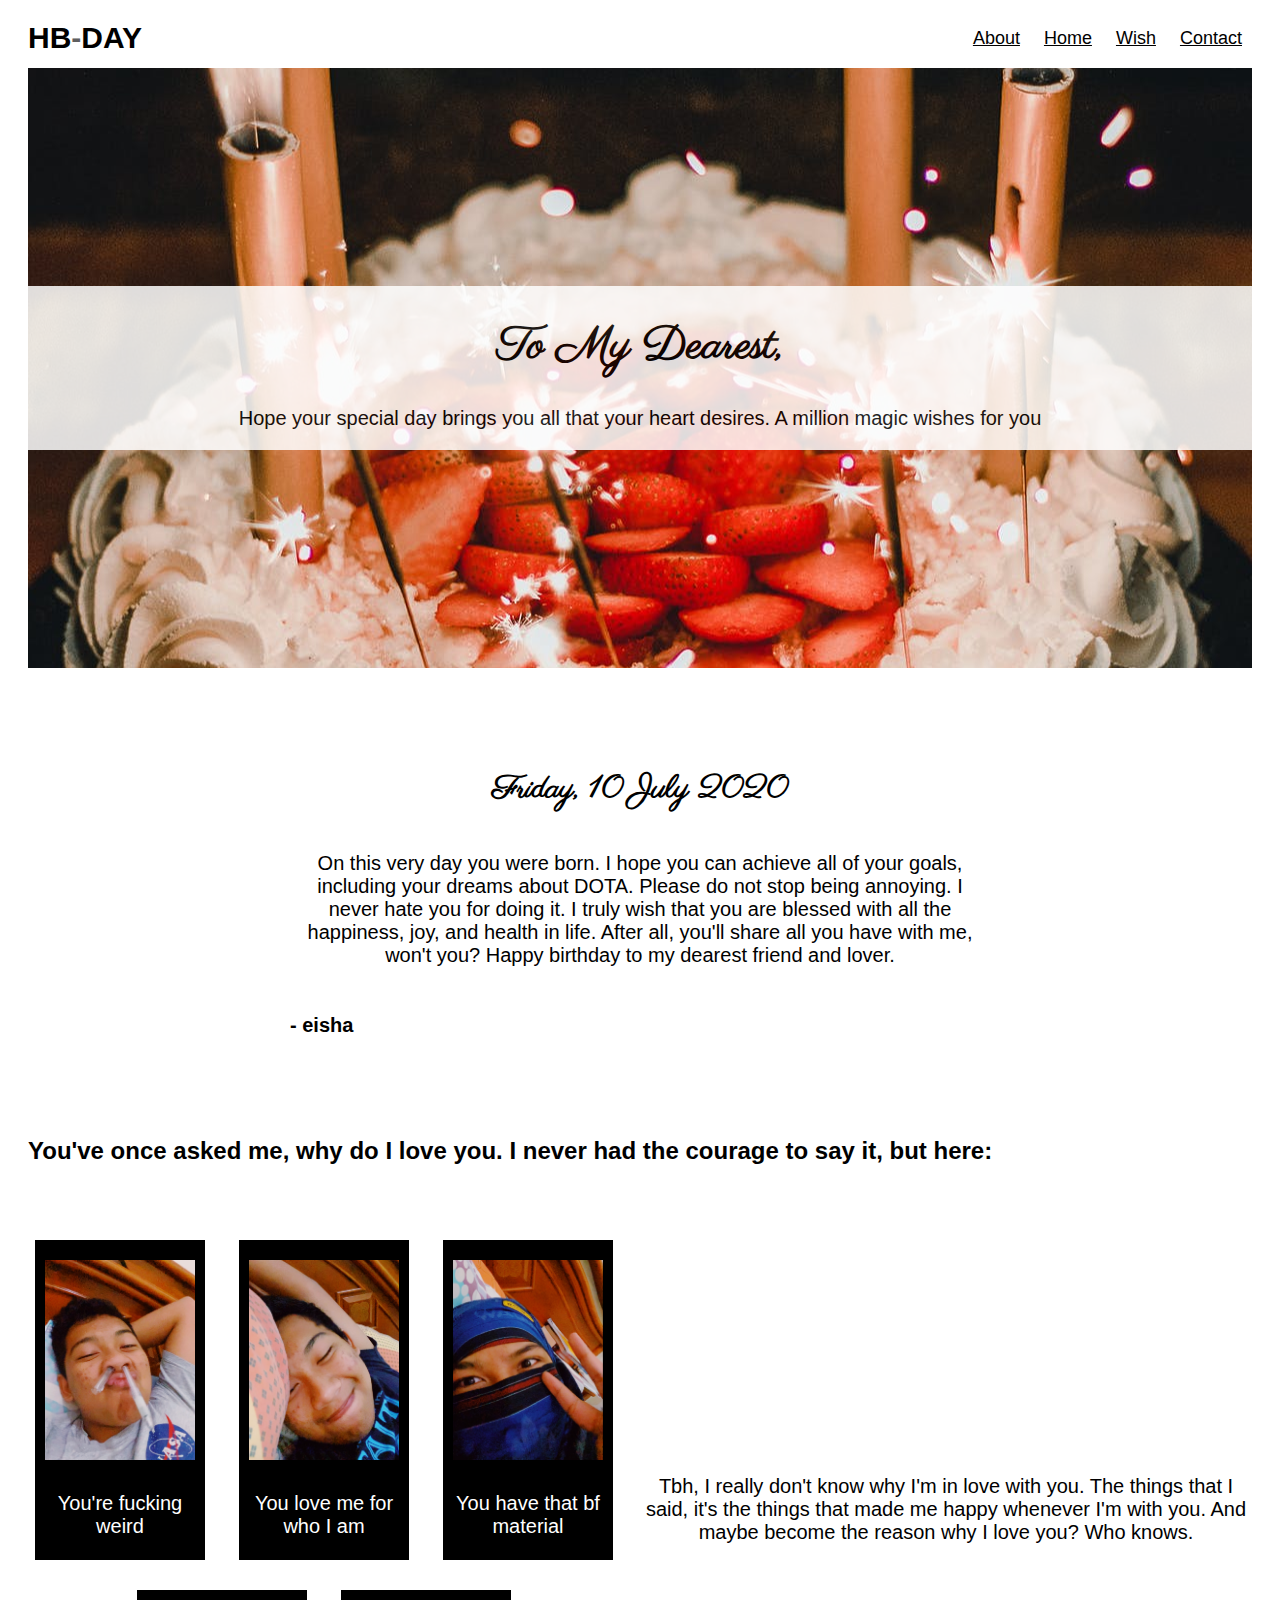
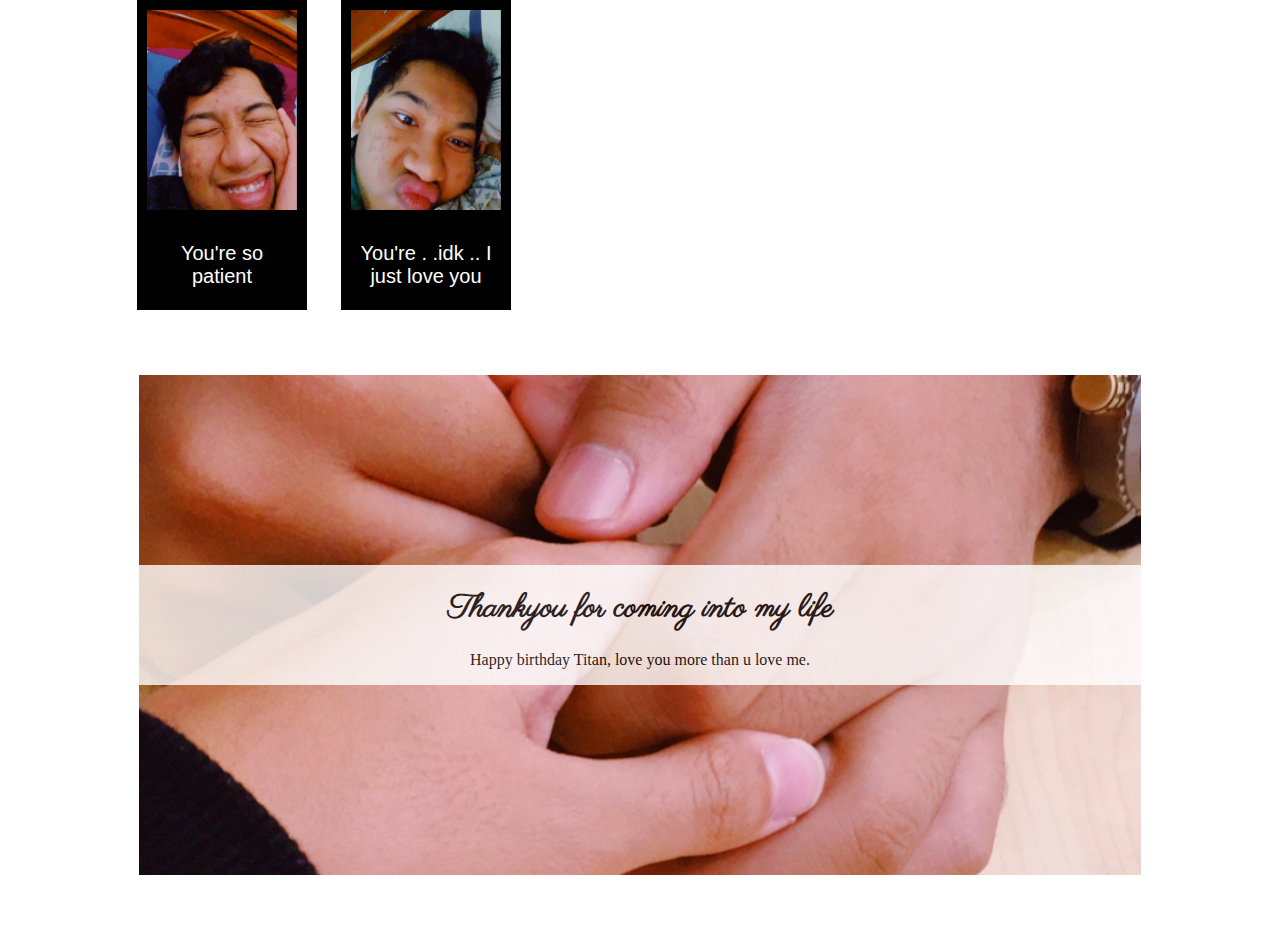
<file: index.html>
<!DOCTYPE html>
<html>
    <head>
        <title> Happy Birthday </title>
        <link href="style.css" type="text/css" rel="stylesheet">
        <link href="https://fonts.googleapis.com/css2?family=Parisienne&display=swap" rel="stylesheet">   
    </head>


<body>
<!-- Header -->
    <header> 
        <h2> HB<span>-</span>DAY </h2>
        <nav>
            <ul>
                <li><a href="#about"> About </a></li>
                <li><a href="#home"> Home </a></li>
                <li><a href="#wish"> Wish </a></li>
                <li><a href="#contact"> Contact </a></li>
            </ul>
        </nav>
    </header>

<!-- Section 1 -->
<div id="about">
    <div class="wrapper">
        <div class="content">
            <h1> To My Dearest,</h1>
            <p> Hope your special day brings you all that your heart desires. A million magic wishes for you </p>
        </div>
        
    </div>
</div>

<!-- Section 2 -->
<div id="home">
    <div class="wrapper2">
        <h1> Friday, 10 July 2020 </h1>
        <p> On this very day you were born. I hope you can achieve all of your goals, including your dreams about 
            DOTA. Please do not stop being annoying. I never hate you for doing it. I truly wish that you are blessed with all the happiness,
            joy, and health in life. After all, you'll share all you have with me, won't you? Happy birthday 
            to my dearest friend and lover. </p>
        <h4> - eisha </h4>
    </div>
</div>

<!-- Section 3 -->
<div id="wish">
    <div class="wrapper3">
        <h2> You've once asked me, why do I love you. I never had the courage to say it, but here: </h2>
            <div class="container">
                <div class="cont1">
                <div class="box">
                    <img src="pic1.JPG"/>
                    <p> You're fucking weird </p>
                </div>
                <div class="box">
                    <img src="pic2.JPG"/>
                    <p> You love me for who I am </p>
                </div>
                <div class="box">
                    <img src="pic3.JPG"/>
                    <p> You have that bf material </p>
                </div>
                <div class="box">
                    <img src="pic4.JPG"/>
                    <p> You're so patient </p>
                </div>
                <div class="box">
                    <img src="pic5.JPG"/>
                    <p> You're . .idk .. I just love you </p>
                </div>
                </div>

                <div class="cont2">
                    <p> Tbh, I really don't know why I'm in love with you. The things that I said, it's the
                        things that made me happy whenever I'm with you. And maybe become the reason why I 
                        love you? Who knows.</p>
                    </p>
                </div>
            </div>
    </div>
</div>

<!-- Section 4 -->
<div id="contact">
    <div class="bungkush">
        <div class="tulisan">
            <h1> Thankyou for coming into my life </h1>
            <p> Happy birthday Titan, love you more than u love me. </p>
        </div>
    </div>
</div>

</body>
</html>
</file>
<file: style.css>
/* Header */
header h2, li, a {
    font-family: 'Franklin Gothic Medium', 'Arial Narrow', Arial, sans-serif;
    color: black;
}

header {
    display: flex;
    justify-content: flex-end;
    align-items: center;
    margin: auto 20px;
    height: 60px;
}

header h2 {
    margin-right: auto;
    font-size: 30px;
    font-family: 'Trebuchet MS', 'Lucida Sans Unicode', 'Lucida Grande', 'Lucida Sans', Arial, sans-serif;
}

header h2 span {
    color: rgb(95, 95, 95);
}

header nav {
    list-style: none;
}

header nav li {
    display: inline-block;
    padding: 0px 10px;
    font-size: 18px;
}

header nav li a {
    color: black;
}

/* Section 1 */
.wrapper {
    background-image: url(pexels-photo-1729808.jpeg);
    background-repeat: no-repeat;
    background-position: center;
    height: 600px;
    margin: 0px 20px;
    display: flex;
}

.wrapper .content {
    align-items: center;
    width: 100%;
    background-color: white;
    opacity: 0.85;
    margin: auto;
    text-align: center;
}

.wrapper .content h1 {
    color: black;
    font-size: 45px;
    font-family: 'Parisienne', cursive;
}

.wrapper .content p {
    color: black;
    font-size: 20px;
    font-family: 'Gill Sans', 'Gill Sans MT', Calibri, 'Trebuchet MS', sans-serif;
}

/* Section 2 */
.wrapper2 {
    margin: 70px 20px;
    width: 700px;
    margin: 0 auto;
    display: flex;
    flex-direction: column;
    flex-wrap: wrap;
}

.wrapper2 h1 {
    color: black;
    font-family: 'Parisienne', cursive;
    text-align: center;
    margin-top: 100px;
}

.wrapper2 p {
    color: black;
    font-family: 'Gill Sans', 'Gill Sans MT', Calibri, 'Trebuchet MS', sans-serif;
    font-size: 20px;
    text-align: center;
}

.wrapper2 h4 {
    color: black;
    text-align: left;
    font-family: 'Gill Sans', 'Gill Sans MT', Calibri, 'Trebuchet MS', sans-serif;
    font-size: 20px;
    margin-bottom: 40px;
}

/* Section 3 */
.wrapper3 h2 {
    font-family: 'Gill Sans', 'Gill Sans MT', Calibri, 'Trebuchet MS', sans-serif;
    color: black;
    margin: 60px 20px;
    display: flex;
    flex-wrap: wrap;
}

.container {
    height: 700px;
}

.cont1 {
    width: 50%;
    float: left;
    text-align: center;
}

.cont2 {
    width: 50%;
    float: right;
}

.cont2 img {
    width: 400px;
    height: 450px;
    margin: 40px 100px;
}

.cont2 p {
    font-family: 'Gill Sans', 'Gill Sans MT', Calibri, 'Trebuchet MS', sans-serif;
    font-size: 20px;
    text-align: center;
    padding-top: 230px;
    padding-right: 20px;
    color: black;
}

.box {
    background-color: black;
    width: 170px;
    height: 320px;
    display: inline-flex;
    flex-wrap: wrap;
    justify-content: center;
    margin: 15px;
}

.box img {
    width: 150px;
    height: 200px;
    padding-top: 20px;
}

.box p {
    font-family: 'Gill Sans', 'Gill Sans MT', Calibri, 'Trebuchet MS', sans-serif;
    font-size: 20px;
    padding: 12px;
    color: white;
}

/* Section 4 */
.bungkush {
    background-image: url(IMG_E3230.JPG);
    background-position: center;
    background-repeat: no-repeat;
    width: 100%;
    height: 500px;
    margin: 50px 0px;
    display: flex;
}

.tulisan {
    text-align: center;
    background-color: white;
    opacity: 0.8;
    margin: auto;
    align-items: center;
    width: 100%;
    height: auto;
}

.tulisan h1 {
    font-family: 'Parisienne', cursive;
}


/* Media Queries */
@media only screen and (max-width: 900px) and (min-width: 800px) and (max-height:1800px) {
    header nav {
        display: none;
    }

    .wrapper {
        height: 500px;
    }

    .wrapper .content h1 {
        font-size: 30px;
    }

    .wrapper .content p {
        font-size: 15px;
    }

    .wrapper2 {
        width: 400px;
    }

    .wrapper2 h1 {
        font-size: 30px;
    }

    .wrapper2 p {
        font-size: 16px;
    }

    .wrapper2 h4 {
        font-size: 16px;
    }

    .container {
        overflow: scroll;
        height: 600px;
    }

    .cont1 {
        width: 100%;
    }

    .cont2 {
        width: 100%;
        float: none;
    }

    .cont2 p {
        padding-top: 1px;
        font-size: 17px;
    }

    .bungkush {
        background-position: center;
    }
}
</file>
